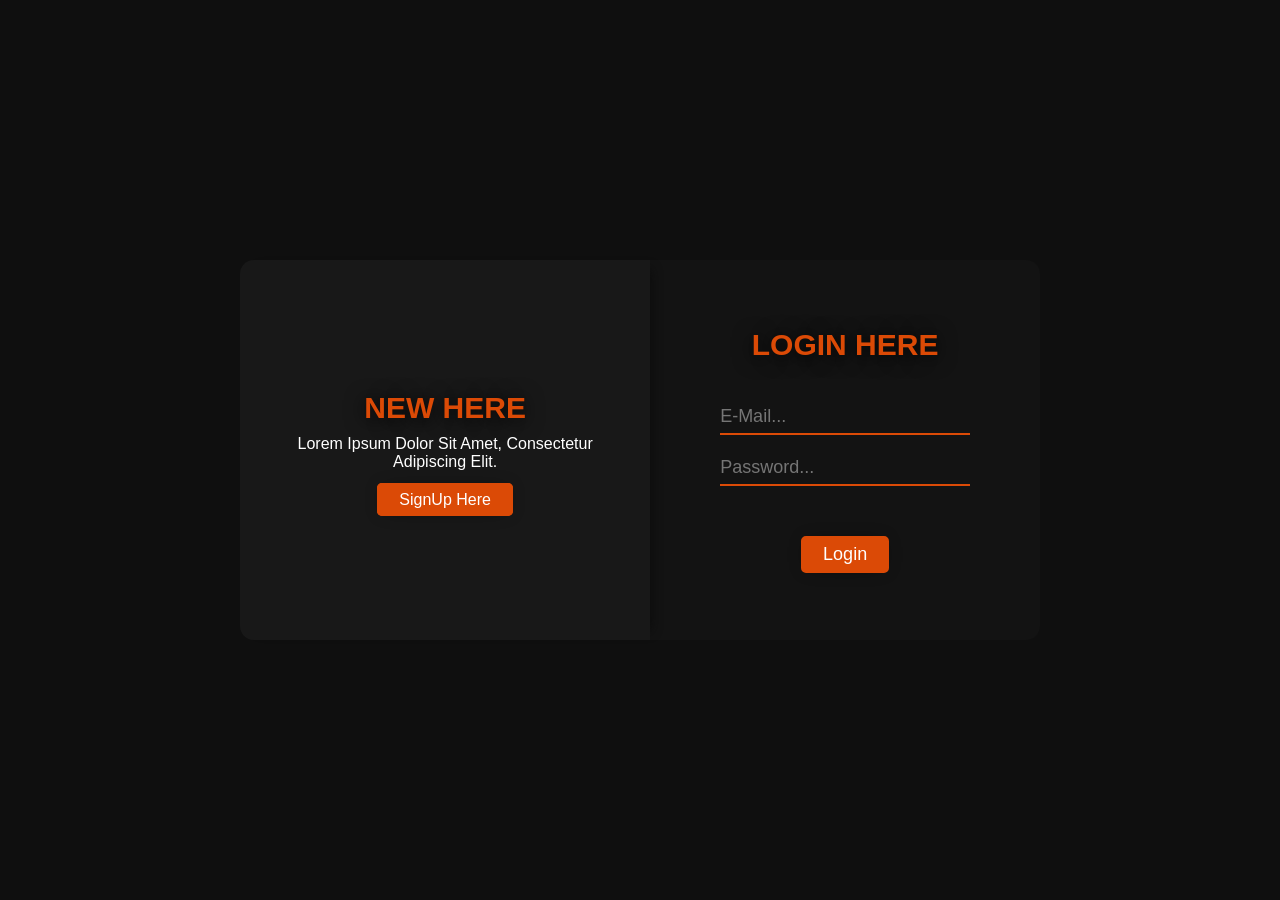
<file: index.html>
<!DOCTYPE html>
<html lang="en">
<head>
<meta charset="UTF-8">
    <meta http-equiv="X-UA-Compatible" content="IE=edge">
    <meta name="viewport" content="width=device-width, initial-scale=1.0">
    <title>Login Form | BY HASSAN RAO </title>
    <link rel="stylesheet" href="assets/css/login.css">
</head>
<body>
    <div class="main">
        <div class="sub-main">
            <div class="txt-content">
                <h2>New Here</h2>
                <p>Lorem ipsum dolor sit amet, consectetur adipiscing elit.</p>
                <div>
                    <a href="signup.html"> SignUp Here </a>
                </div>
            </div>
            <div class="form-content">
                    <h3>Login Here</h3>
                <form action="#" method="">
                    <input type="email" name="email" placeholder="E-Mail..." autocomplete="off" required><br>
                    <input type="password" name="password" placeholder="Password..." autocomplete="off" class="input-last" required><br>
                    <button type="submit">Login</button>
                </form> 
            </div>
        </div>
    </div>
</body>
</html>
</file>
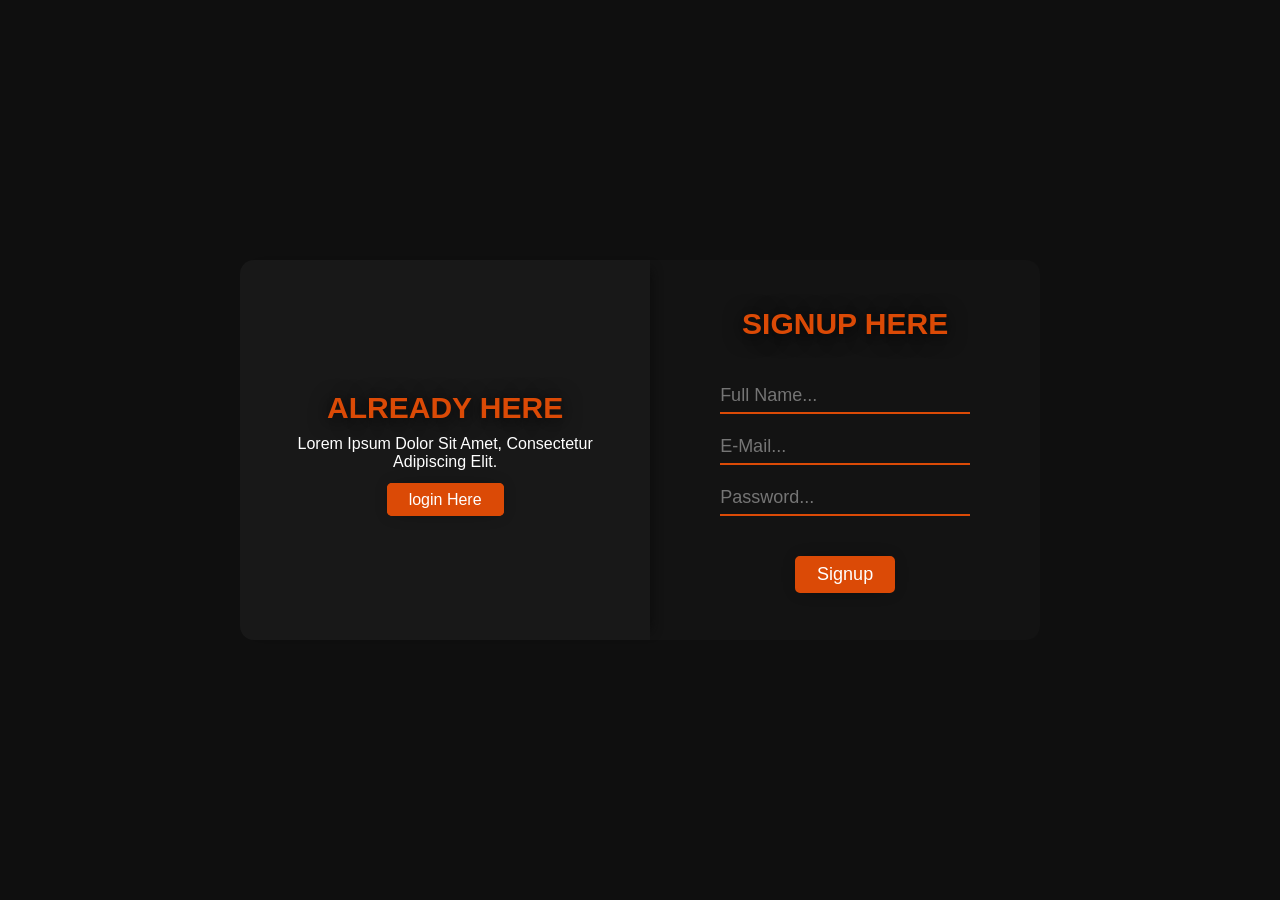
<file: signup.html>
<!DOCTYPE html>
<html lang="en">
<head>
<meta charset="UTF-8">
    <meta http-equiv="X-UA-Compatible" content="IE=edge">
    <meta name="viewport" content="width=device-width, initial-scale=1.0">
    <title>Signup Form | BY HASSAN RAO</title>
    <link rel="stylesheet" href="assets/css/signup.css">
</head>
<body>
    <div class="main">
        <div class="sub-main">
            <div class="txt-content">
                <h2>already Here</h2>
                <p>Lorem ipsum dolor sit amet, consectetur adipiscing elit.</p>
                <div>
                    <a href="index.html"> login Here </a>
                </div>
            </div>
            <div class="form-content">
                    <h3>signup Here</h3>
                <form action="#" method="">
                    <input type="text" name="name" placeholder="Full Name..." autocomplete="off" required><br>
                    <input type="email" name="email" placeholder="E-Mail..." autocomplete="off" required><br>
                    <input type="password" name="password" placeholder="Password..." autocomplete="off" class="input-last" required><br>
                    <button type="submit">Signup</button>
                </form> 
            </div>
        </div>
    </div>
</body>
</html>
</file>
<file: assets/css/login.css>
*{
    margin: 0;
    padding: 0;
    box-sizing: border-box;
    font-family: -apple-system, BlinkMacSystemFont, 'Segoe UI', Roboto, Oxygen, Ubuntu, Cantarell, 'Open Sans', 'Helvetica Neue', sans-serif;
    user-select: none;
}
.main{
    width: 100vw;
    height: 100vh;
    overflow: hidden;
    background: rgb(15, 15, 15);
    display: flex;
    justify-content: center;
    align-items: center;
}
.sub-main{
    width: 800px;
    height: 380px;
    display: flex;
}
.txt-content, .form-content{
    width: 100%;
    display: grid;
    justify-content: center;
    align-content: center;
    text-align: center;
}
.txt-content{
    background: rgb(24, 24, 24);
    background-size: cover;
    border-radius: 14px 0px 0px 14px;
    padding: 20px;
    box-shadow:10px 0px 12px -10px rgb(10, 10, 10);
    z-index: 5;
    color: #fff;
}
.txt-content h2{
    font-size: 30px;
    text-transform: uppercase;
    margin-bottom: 10px;
    text-shadow: 0px 2px 20px #000;
    color: rgb(219, 74, 6);
}
.txt-content p{
margin-bottom: 20px;
text-transform: capitalize;
}
.txt-content div a{
    background: rgb(219, 74, 6);
    padding: 6px 20px;
    color: #fff;
    border-radius: 5px;
    text-decoration:none;
    border: 2px solid rgb(219, 74, 6);
    transition: 0.3s all ease-out;
    box-shadow:0px 0px 20px -10px rgb(0, 0, 0);

}
.txt-content div a:hover{
    background: none;
    color:rgb(219, 74, 6);

}
.form-content{
    background: rgba(24, 24, 24, 0.486);
    border-radius:0px 14px  14px 0px;

}
.form-content h3{
    font-size: 30px;
    text-transform: uppercase;
    margin-bottom: 30px;
    text-shadow: 0px 2px 20px #000;
    color: rgb(219, 74, 6);
}
.form-content form input{
    width: 250px;
    margin: 8px;
    height: 35px;
    background: none;
    outline: none;
    border: none;
    border-bottom: 2px solid rgb(219, 74, 6);
    font-size: 18px;
    color: #fff;

}
.form-content form input.input-last{
    margin-bottom: 50px;
}
.form-content form button{
    background: rgb(219, 74, 6);
    padding: 6px 20px;
    color: #fff;
    border-radius: 5px;
    text-decoration:none;
    border: 2px solid rgb(219, 74, 6);
    transition: 0.3s all ease-out;
    box-shadow:0px 0px 20px -10px rgb(0, 0, 0);
    cursor: pointer;
    font-size: 18px;
}
.form-content form button:hover{
    background: none;
    color:rgb(219, 74, 6);

}
@media (max-width:880px){
    .sub-main{
        flex-direction: column;
        width: 60vw;
        height: 550px;
        
    }
    .txt-content{
        height: 400px;
        border-radius: 14px 14px 0px 0px;
        box-shadow:0px 10px 12px -10px rgb(10, 10, 10);
    }
    .form-content{
        height: 600px;
        border-radius: 0px 0px 14px 14px;
    }
}
</file>
<file: assets/css/signup.css>
*{
    margin: 0;
    padding: 0;
    box-sizing: border-box;
    font-family: -apple-system, BlinkMacSystemFont, 'Segoe UI', Roboto, Oxygen, Ubuntu, Cantarell, 'Open Sans', 'Helvetica Neue', sans-serif;
    user-select: none;
}
.main{
    width: 100vw;
    height: 100vh;
    overflow: hidden;
    background: rgb(15, 15, 15);
    display: flex;
    justify-content: center;
    align-items: center;
}
.sub-main{
    width: 800px;
    height: 380px;
    display: flex;
}
.txt-content, .form-content{
    width: 100%;
    display: grid;
    justify-content: center;
    align-content: center;
    text-align: center;
}
.txt-content{
    background: rgb(24, 24, 24);
    background-size: cover;
    border-radius: 14px 0px 0px 14px;
    padding: 20px;
    box-shadow:10px 0px 12px -10px rgb(10, 10, 10);
    z-index: 5;
    color: #fff;
}
.txt-content h2{
    font-size: 30px;
    text-transform: uppercase;
    margin-bottom: 10px;
    text-shadow: 0px 2px 20px #000;
    color: rgb(219, 74, 6);
}
.txt-content p{
margin-bottom: 20px;
text-transform: capitalize;
}
.txt-content div a{
    background: rgb(219, 74, 6);
    padding: 6px 20px;
    color: #fff;
    border-radius: 5px;
    text-decoration:none;
    border: 2px solid rgb(219, 74, 6);
    transition: 0.3s all ease-out;
    box-shadow:0px 0px 20px -10px rgb(0, 0, 0);

}
.txt-content div a:hover{
    background: none;
    color:rgb(219, 74, 6);

}
.form-content{
    background: rgba(24, 24, 24, 0.486);
    border-radius:0px 14px  14px 0px;

}
.form-content h3{
    font-size: 30px;
    text-transform: uppercase;
    margin-bottom: 30px;
    text-shadow: 0px 2px 20px #000;
    color: rgb(219, 74, 6);
}
.form-content form input{
    width: 250px;
    margin: 8px;
    height: 35px;
    background: none;
    outline: none;
    border: none;
    border-bottom: 2px solid rgb(219, 74, 6);
    font-size: 18px;
    color: #fff;

}
.form-content form input.input-last{
    margin-bottom: 40px;
}
.form-content form button{
    background: rgb(219, 74, 6);
    padding: 6px 20px;
    color: #fff;
    border-radius: 5px;
    text-decoration:none;
    border: 2px solid rgb(219, 74, 6);
    transition: 0.3s all ease-out;
    box-shadow:0px 0px 20px -10px rgb(0, 0, 0);
    cursor: pointer;
    font-size: 18px;
}
.form-content form button:hover{
    background: none;
    color:rgb(219, 74, 6);

}
@media (max-width:880px){
    .sub-main{
        flex-direction: column;
        width: 60vw;
        height: 550px;
        
    }
    .txt-content{
        height: 400px;
        border-radius: 14px 14px 0px 0px;
        box-shadow:0px 10px 12px -10px rgb(10, 10, 10);
    }
    .form-content{
        height: 600px;
        border-radius: 0px 0px 14px 14px;
    }
    .txt-content p{
        font-size: small;
    }
}
</file>
